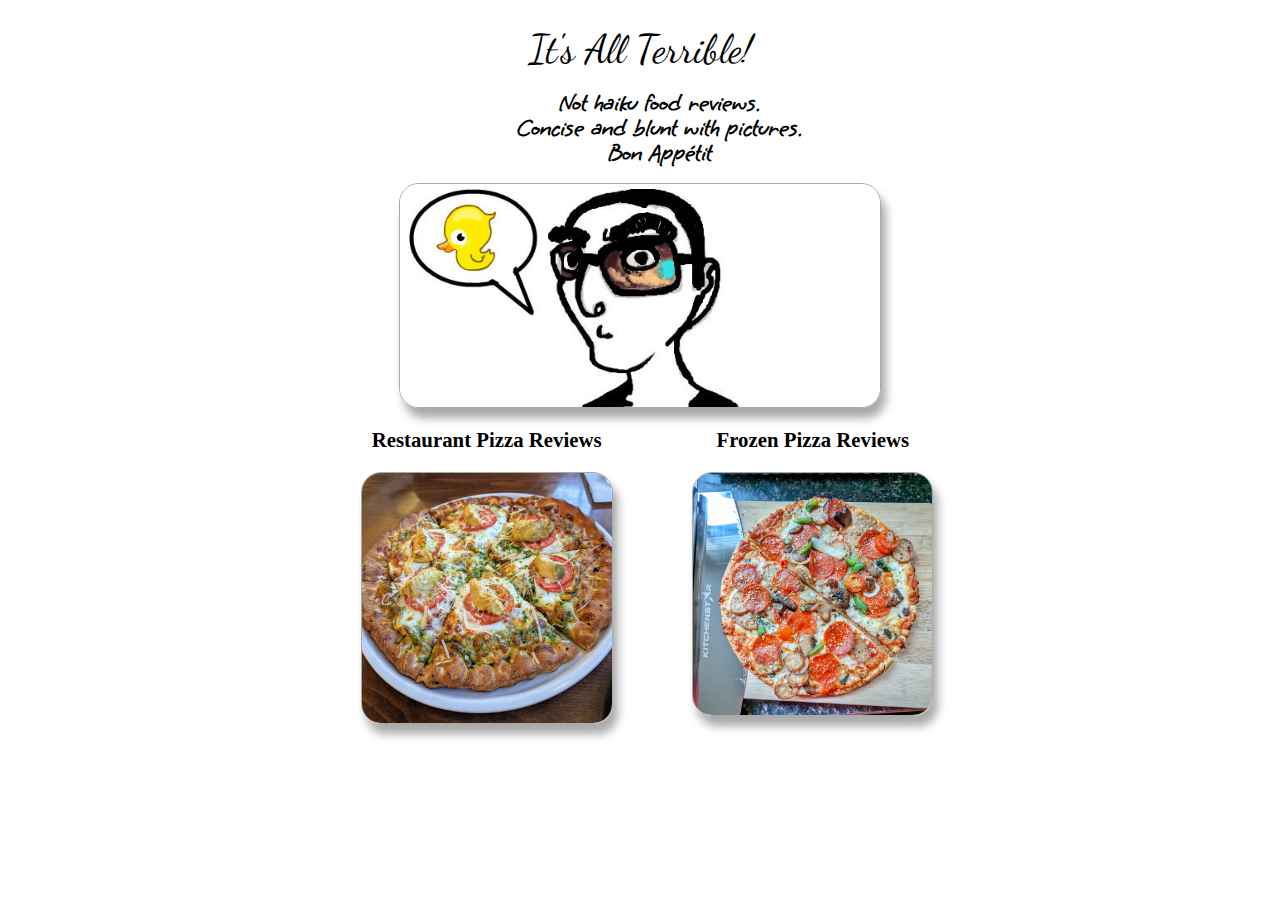
<file: index.html>
<html>

<head>
    <title>It's all terrible!</title>
    <meta charset="UTF-8" name="viewport" content="width=device-width, initial-scale=1">
    <link rel="stylesheet" type="text/css" href="style.css">
    <link rel="preconnect" href="https://fonts.googleapis.com">
    <link rel="preconnect" href="https://fonts.gstatic.com" crossorigin>
    <link
        href="https://fonts.googleapis.com/css2?family=Dancing+Script&family=Grape+Nuts&family=Roboto:wght@300;400&display=swap"
        rel="stylesheet">
</head>

<body>

    <!-- ---------------- INTRO BLOCK  ----------------- -->
    <div class="grid">
        <div class="intro">
            <h1>
                It's All Terrible!
            </h1>
            <div class="haiku-block">
                <h4>
                    <ul>Not haiku food reviews.</ul>
                    <ul>Concise and blunt with pictures. </ul>
                    <ul>Bon Appétit</ul>
                </h4>
                <div class="bio">
                    <img class="bio-image" src="Images/duckieFiroz.jpg" alt="cartoon nerd">
                </div>
            </div>
        </div>
        <div class="fresh">
            <h2>Restaurant Pizza Reviews</h2>
            <a href="/fresh.html">
                <img src="Images/pizzaImages/freshSilverCityAlehouse.jpg" alt="">

            </a>
        </div>
        <div class="frozen">
            <h2>Frozen Pizza Reviews</h2>
            <a href="">
                <img src="/Images/pizzaImages/frozenUrbanPieBoxPizza.jpg" alt="">

            </a>
        </div>


</body>

</html>
</file>
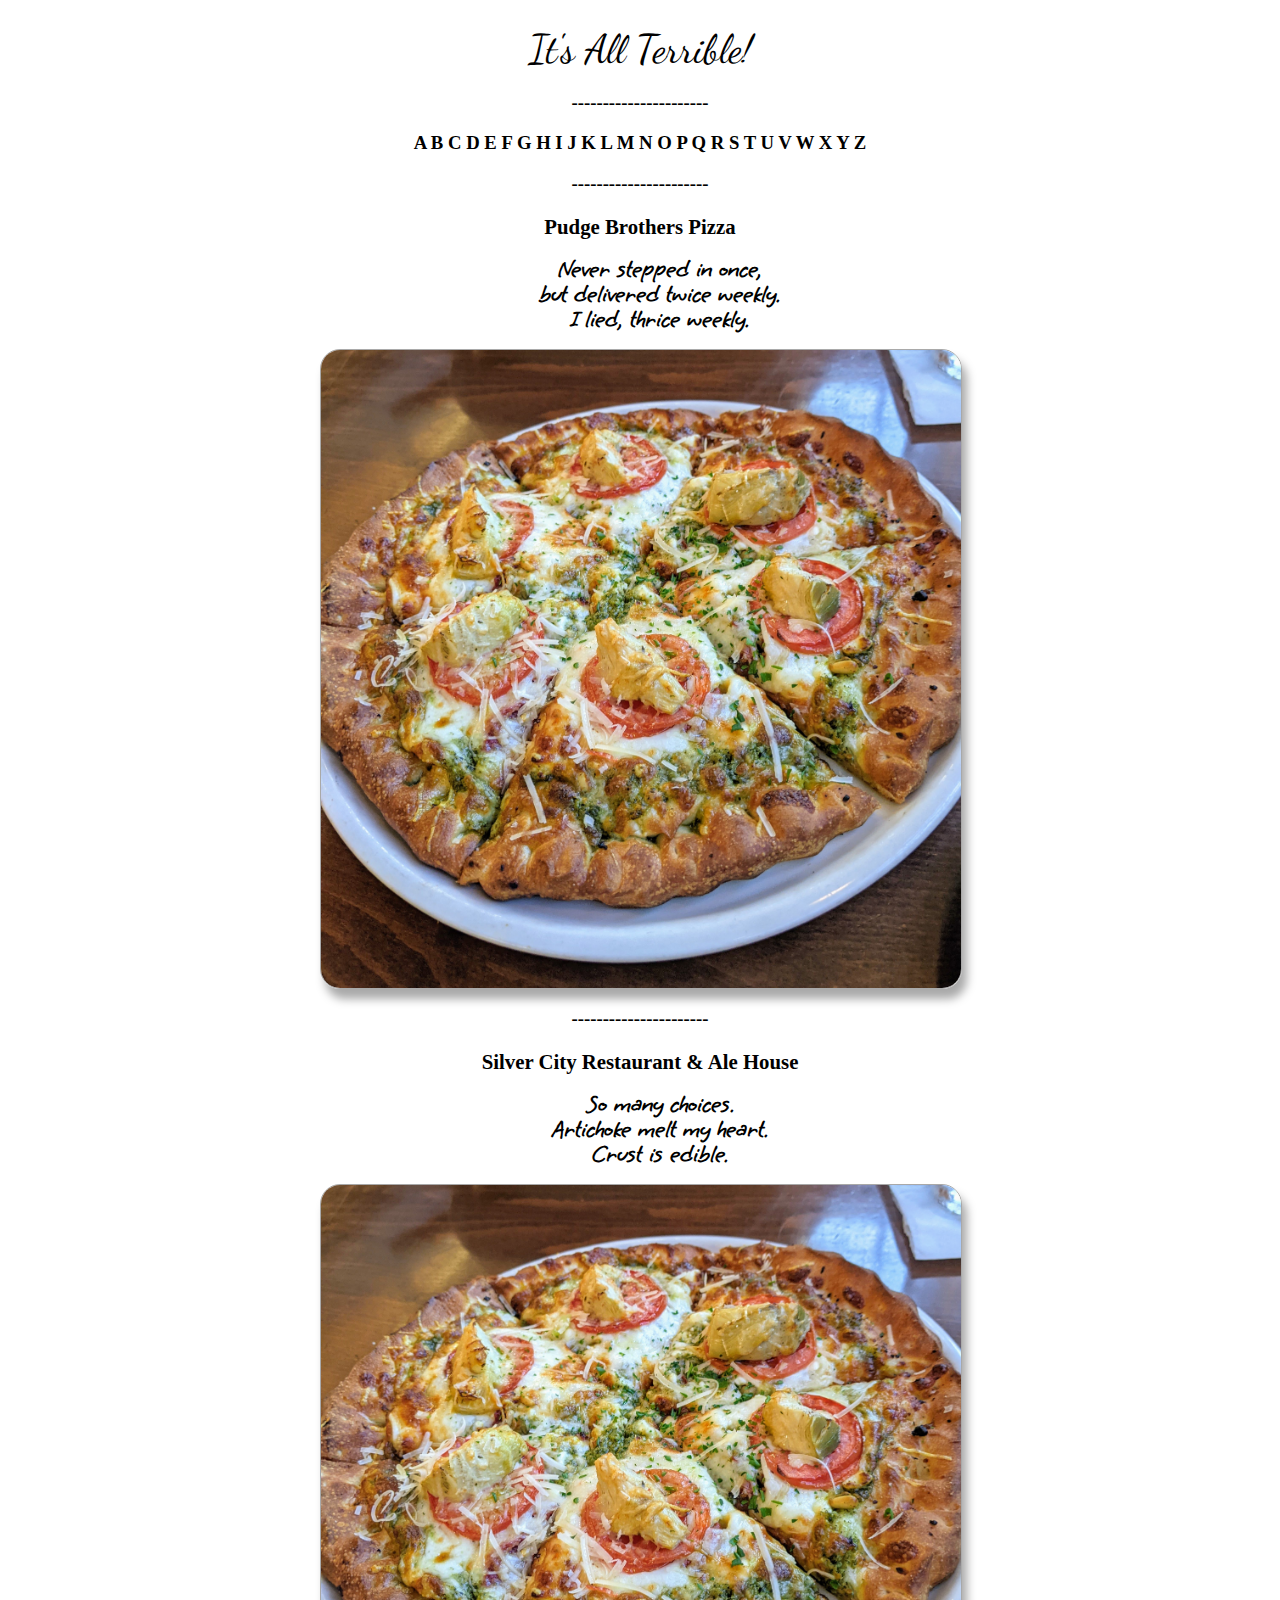
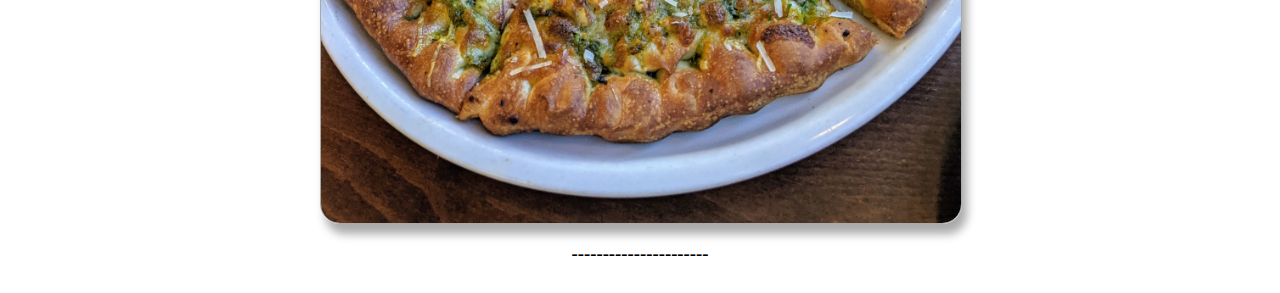
<file: fresh.html>
<html>

<head>
    <title>It's all terrible! (Restarants)</title>
    <meta charset="UTF-8" name="viewport" content="width=device-width, initial-scale=1">
    <link rel="stylesheet" type="text/css" href="style.css">
    <link rel="preconnect" href="https://fonts.googleapis.com">
    <link rel="preconnect" href="https://fonts.gstatic.com" crossorigin>
    <link
        href="https://fonts.googleapis.com/css2?family=Dancing+Script&family=Grape+Nuts&family=Roboto:wght@300;400&display=swap"
        rel="stylesheet">

</head>

<body>

    <!-- ---------------- INTRO BLOCK  ----------------- -->
    <div class="container">

        <div class="intro-block">
            <h1>
                <a class="homepage" href="/index.html">
                    It's All Terrible!
                </a>
            </h1>
            <h3>
                ----------------------
            </h3>
            <div>
                <!-- ---------------- LETTER SELECTOR  ----------------- -->
                <h3 class="letter-selector">A B C D E F G H I J K L M N O P Q R S T U V W X Y Z</h3>

            </div>
        </div>
        <h3>
            ----------------------
        </h3>
        <!-- ---------------- MAIN CONTENT START  ----------------- -->
        <div class="main-content">

            <div class="full-block">
                <h2>
                    Pudge Brothers Pizza
                    <!--                     <h3>#visits 50+</h3> -->
                </h2>
                <div class="haiku-block">
                    <h4>
                        <!--                         <ul> 2020/03/01 5 stars</ul> -->
                        <ul>Never stepped in once,</ul>
                        <ul>but delivered twice weekly. </ul>
                        <ul>I lied, thrice weekly.</ul>
                    </h4>
                    <div class="image">
                        <img class="fresh-image" src="/Images/pizzaImages/freshSilverCityAlehouse.jpg"
                            alt="pizza with artichoke hearts and tomatoe">
                    </div>
                </div>
                <h3>
                    ----------------------
                </h3>
            </div>

            <div class="full-block">
                <h2>
                    Silver City Restaurant & Ale House
                </h2>
                <div class="haiku-block">
                    <h4>
                        <ul>So many choices.</ul>
                        <ul>Artichoke melt my heart. </ul>
                        <ul>Crust is edible.</ul>
                    </h4>
                </div>
                <div class="image">
                    <img class="fresh-image" src="/Images/pizzaImages/freshSilverCityAlehouse.jpg"
                        alt="pizza with artichoke hearts and tomatoe">
                </div>


                <h3>
                    ----------------------
                </h3>
            </div>


        </div>
    </div>
</body>

</html>
</file>
<file: style.css>
0* {
  font-family: 'Roboto', sans-serif;
  font-weight: 100;
  box-sizing: border-box;
  margin: 0px;
  padding: 0px;
  
    
}

html, body {
    text-align: center;
    margin: 10px;
}


.grid {
    display: grid;
    justify-content: center;
    grid-template-areas: 
        "bio"
        "fresh"
        "frozen ";
    
}

h1 {
    font-family: 'Dancing Script', cursive;
    font-size: 2.5em;
    font-weight: 200;
    margin: 15px auto;
    font-weight: thin;
}

a.homepage:link {
  all: unset;
}

a.homepage:visited {
  all: unset;
}

a.homepage:hover {
    color: blue;
    cursor: pointer;
  
}

h2 {
    margin: 20px 0;
    font-size: 1.3em;
}

h4 {
    margin: 20px 0;
}

ul {
    font-family: 'Grape Nuts', cursive;
    font-size: 1.5em;
    margin: -5px 0;
    
}
.intro {
    grid-area: bio
}

.fresh {
    grid-area: fresh;
    
        
}

.frozen {
    grid-area: frozen;
    
}


img {
    width: 100%;
    height: auto;
    border-radius: 20px;
    border: 0.5px solid darkgray;
    box-shadow: 5px 10px 10px darkgray;  /* x, y, blur */
    
    
}


/* ********  Fresh Pizza Mobile ******** CSS */

h3 > .letter-selector {
    margin: 20px auto;
}

.fresh-image {
    width: 50vw;
    height: auto;
}


/* Small devices (portrait tablets and large phones, 600px and up) */
@media only screen and (min-width: 600px) {...}

/* Medium devices (landscape tablets, 768px and up) */
@media only screen and (min-width: 768px) {
    
    img {
        width: 75%;
        height: auto;
        border-radius: 20px;
        border: 0.5px solid darkgray;
        box-shadow: 5px 10px 10px darkgray;  /* x, y, blur */
       
    }

}

/* Large devices (laptops/desktops, 970px and up) */
@media only screen and (min-width: 970px) {

    .grid {
        display: grid;
        justify-content: center;
        grid-template-areas: 
            "bio bio"
            "fresh frozen";
            
    }
    img {
        width: 75%;
        height: auto;
        border-radius: 20px;
        border: 0.5px solid darkgray;
        box-shadow: 5px 10px 10px darkgray;  /* x, y, blur */
       
    }                        
                                              
}

/* Extra large devices (large laptops and desktops, 1000px and up) */
@media only screen and (min-width: 1000px) {
    

    body {
        max-width: 50vw;
        margin: auto;
    }



    .fresh {
        width: 100%;
        height: auto;
    }

    .frozen {
        width: 104%;
        height: auto;
        
    }

                                           

                                           
                                           
                                           
}
</file>
